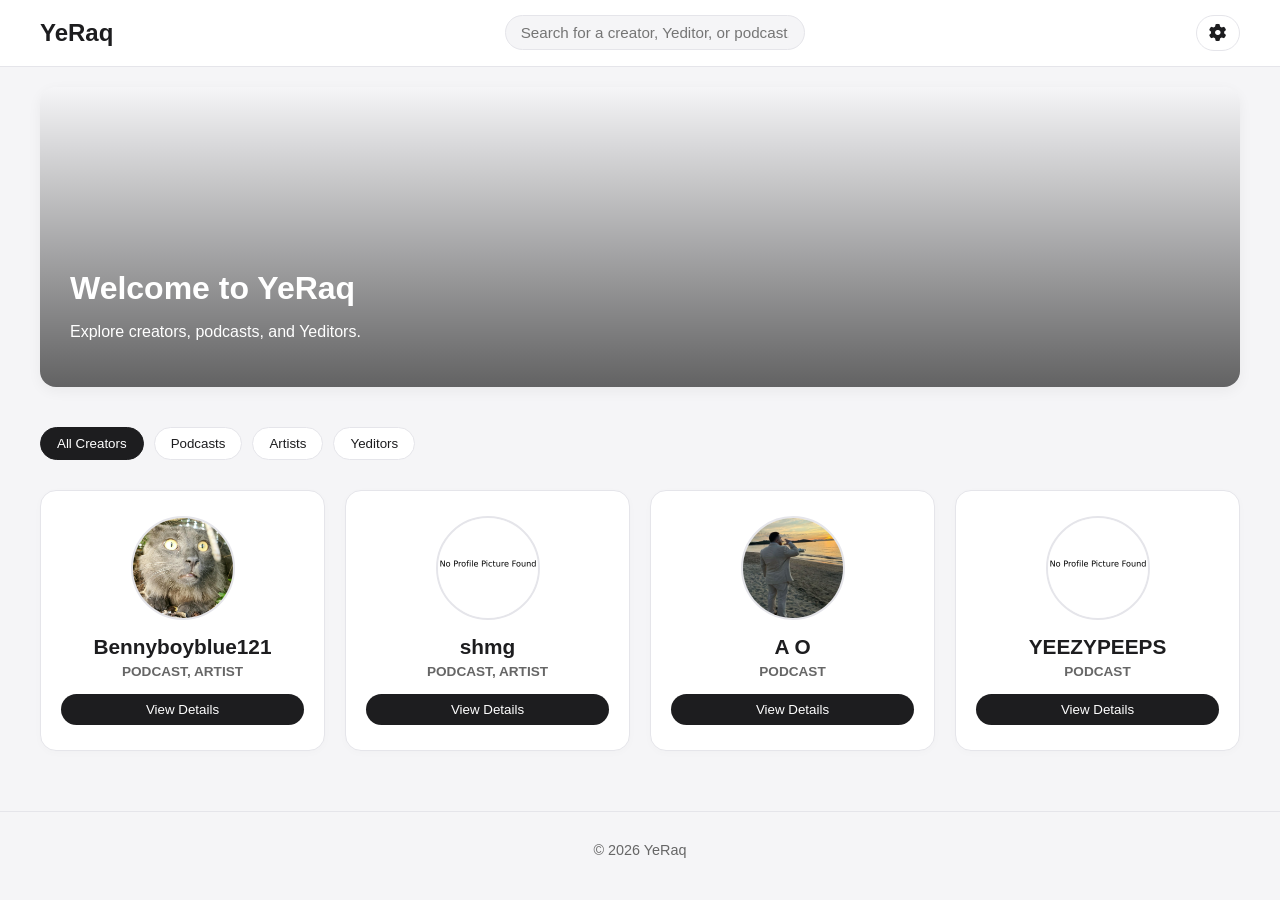
<file: index.html>
<!DOCTYPE html>
<html lang="en">
<head>
  <meta charset="UTF-8" />
  <meta name="viewport" content="width=device-width, initial-scale=1.0" />
  <title>YeRaq</title>
  <link rel="stylesheet" href="style.css">
  <link rel="stylesheet" href="https://cdnjs.cloudflare.com/ajax/libs/font-awesome/6.4.0/css/all.min.css">
</head>
<body>
  <header>
    <div class="nav">
      <a href="#" class="brand">YeRaq</a>
      <div class="search">
        <input id="searchInput" type="text" placeholder="Search for a creator, Yeditor, or podcast..." />
      </div>
      <div class="nav-actions">
        <button class="nav-btn icon-btn" id="settingsBtn" title="Settings"><i class="fa-solid fa-gear"></i></button>
      </div>
    </div>
  </header>

  <div class="carousel-wrapper">
    <div class="carousel-container">
      <div class="carousel-track" id="carouselTrack">
        <div class="carousel-slide" style="background-image: url('https://bennyboyblue121music.github.io/Bennyboyblue121Music/Img/Other/IMG_1445-6.JPG');">
          <div class="carousel-content">
            <h2 class="carousel-title">Welcome to YeRaq</h2>
            <p class="carousel-text">Explore creators, podcasts, and Yeditors.</p>
          </div>
        </div>
      </div>
    </div>
  </div>

  <div class="container">
    <div class="filters" id="filterContainer">
      <button class="filter-btn active" data-filter="all">All Creators</button>
      <button class="filter-btn" data-filter="podcast">Podcasts</button>
      <button class="filter-btn" data-filter="artist">Artists</button>
      <button class="filter-btn" data-filter="yeditor">Yeditors</button>
    </div>
    <div class="grid" id="profileGrid"></div>
  </div>

  <!-- Hidden Profile Modal -->
  <div class="modal-overlay" id="profileModal">
    <div class="modal-content">
      <button class="modal-close" id="closeModal">&times;</button>
      <div class="modal-left">
        <div id="modalImageContainer"></div>
        <h2 class="modal-title" id="modalTitle">Name</h2>
        <div class="modal-tags" id="modalTags">Podcast, Artist</div>
        <p class="modal-desc" id="modalDesc">Description goes here.</p>
      </div>
      <div class="modal-right">
        <div class="social-list" id="modalSocials"></div>
        <div class="platforms-bottom" id="modalPlatforms"></div>
      </div>
    </div>
  </div>

  <!-- Settings Panel -->
  <div class="settings-overlay" id="settingsPanel">
    <h4>Preferences</h4>
    <button class="filter-btn" id="toggleTheme" style="width: 100%; margin-bottom: 8px;">Theme: Light</button>
  </div>

  <footer>© 2026 YeRaq</footer>
  <script src="script.js"></script>
</body>
</html>
</file>
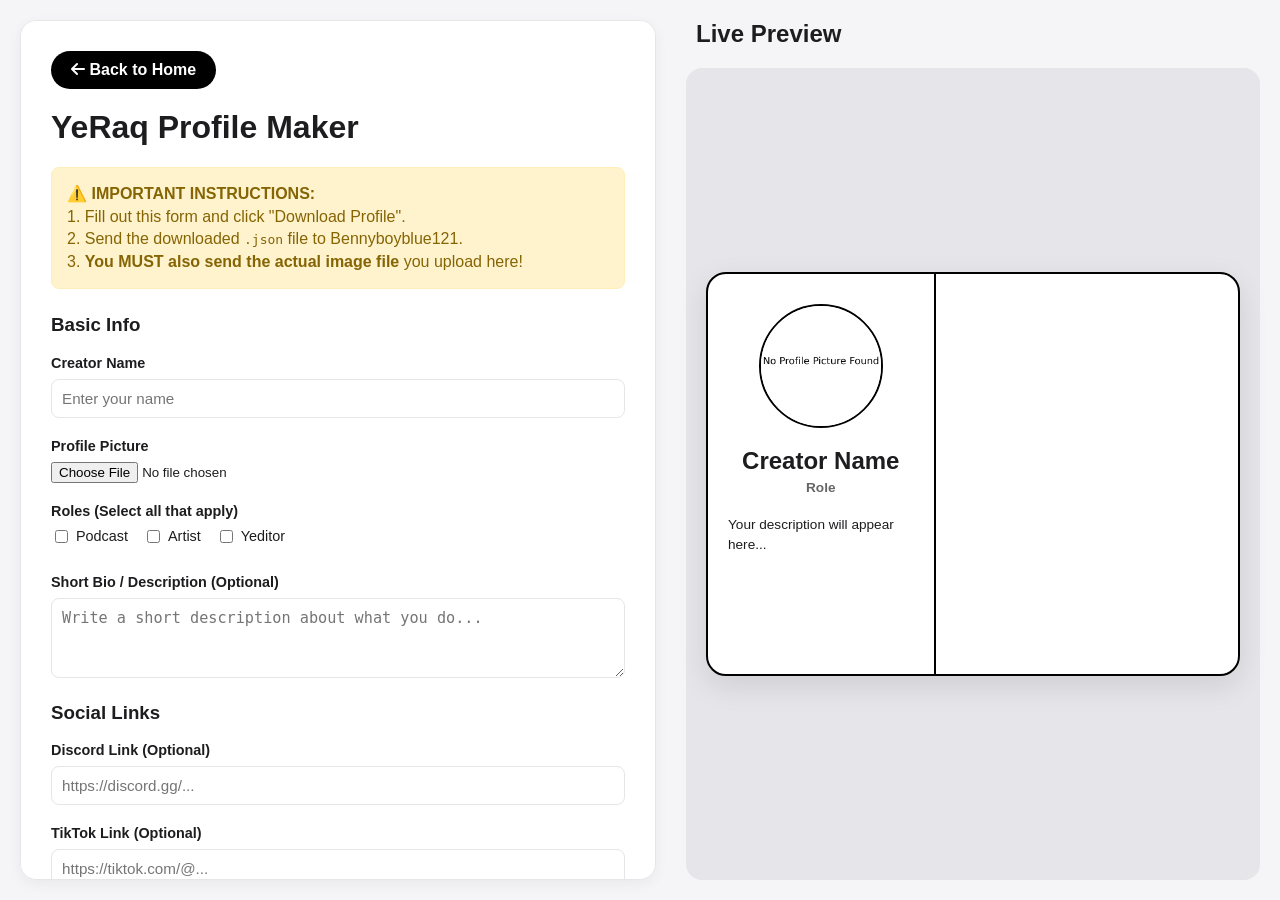
<file: form.html>
<!DOCTYPE html>
<html lang="en">
<head>
  <meta charset="UTF-8">
  <meta name="viewport" content="width=device-width, initial-scale=1.0">
  <title>YeRaq Profile Maker</title>
  <link rel="stylesheet" href="https://cdnjs.cloudflare.com/ajax/libs/font-awesome/6.4.0/css/all.min.css">
  <style>
    :root { --bg-color: #f5f5f7; --card-bg: #ffffff; --text-primary: #1d1d1f; --border: #e5e5ea; }
    body { font-family: -apple-system, BlinkMacSystemFont, "Segoe UI", Roboto, sans-serif; margin: 0; padding: 20px; background: var(--bg-color); color: var(--text-primary); display: flex; gap: 30px; height: 100vh; box-sizing: border-box; }
    h1, h2, h3 { margin-top: 0; }
    
    .editor-panel { flex: 1; background: var(--card-bg); padding: 30px; border-radius: 16px; box-shadow: 0 4px 14px rgba(0,0,0,0.05); overflow-y: auto; border: 1px solid var(--border); }
    .form-group { margin-bottom: 20px; }
    label { display: block; font-weight: 600; margin-bottom: 8px; font-size: 0.9rem; }
    input[type="text"], textarea { width: 100%; padding: 10px; border: 1px solid var(--border); border-radius: 8px; font-size: 0.95rem; box-sizing: border-box; }
    textarea { resize: vertical; min-height: 80px; }
    .checkbox-group { display: flex; gap: 15px; flex-wrap: wrap; }
    .checkbox-group label { font-weight: normal; display: inline-flex; align-items: center; gap: 5px; }
    
    .notice { background: #fff3cd; color: #856404; padding: 15px; border-radius: 8px; border: 1px solid #ffeeba; margin-bottom: 25px; font-weight: 500; line-height: 1.4; }
    .download-btn { width: 100%; padding: 15px; background: #000; color: #fff; border: none; border-radius: 8px; font-size: 1.1rem; font-weight: bold; cursor: pointer; transition: 0.2s; }
    .download-btn:hover { background: #333; }

    .preview-panel { flex: 1; display: flex; flex-direction: column; }
    .preview-container { flex: 1; background: #e5e5ea; border-radius: 16px; padding: 20px; display: flex; align-items: center; justify-content: center; }
    
    .modal-mockup { background: #fff; width: 100%; max-width: 800px; border-radius: 20px; border: 2px solid #000; display: flex; min-height: 400px; box-shadow: 0 10px 30px rgba(0,0,0,0.1); overflow: hidden; }
    .modal-left { flex: 0 0 35%; padding: 30px 20px; border-right: 2px solid #000; text-align: center; }
    .modal-img { width: 120px; height: 120px; border-radius: 50%; object-fit: cover; border: 2px solid #000; margin-bottom: 15px; display: inline-flex; align-items: center; justify-content: center; background: #f5f5f7; }
    .modal-title { margin: 0 0 5px; font-size: 1.5rem; }
    .modal-tags { font-size: 0.85rem; color: #666; font-weight: 600; margin-bottom: 20px; }
    .modal-desc { font-size: 0.85rem; line-height: 1.5; text-align: left; }
    
    .modal-right { flex: 1; padding: 30px; display: flex; flex-direction: column; }
    .social-list { display: flex; flex-direction: column; gap: 15px; }
    .platforms-bottom { margin-top: auto; display: flex; flex-direction: column; gap: 15px; padding-top: 20px; }
    
    .social-link { display: flex; align-items: center; gap: 10px; color: #000; text-decoration: none; font-weight: 500; font-size: 0.95rem; }
    .social-link i { font-size: 1.2rem; width: 25px; text-align: center; }
    
    .platform-link { display: flex; align-items: center; gap: 10px; color: #000; text-decoration: none; font-weight: 500; font-size: 0.9rem; }
    .platform-link i { font-size: 1.5rem; width: 30px; text-align: center; }
    .platform-btn { border: 2px solid #000; padding: 8px 12px; border-radius: 4px; flex: 1; text-align: center; }
    
    .nav-btn { display: inline-block; background: #000; color: #fff; padding: 10px 20px; text-decoration: none; border-radius: 20px; font-weight: 600; margin-bottom: 20px; }

    /* --- MOBILE RESPONSIVENESS --- */
    @media (max-width: 768px) {
      body { 
        flex-direction: column; 
        height: auto; 
        padding: 10px; 
      }
      .editor-panel, .preview-panel { 
        flex: none; 
        width: 100%; 
        box-sizing: border-box; 
      }
      .modal-mockup { 
        flex-direction: column; 
      }
      .modal-left { 
        border-right: none; 
        border-bottom: 2px solid #000; 
      }
    }
  </style>
</head>
<body>

  <div class="editor-panel">
    <a href="index.html" class="nav-btn"><i class="fa-solid fa-arrow-left"></i> Back to Home</a>
    <h1>YeRaq Profile Maker</h1>
    
    <div class="notice">
      <strong>⚠️ IMPORTANT INSTRUCTIONS:</strong><br>
      1. Fill out this form and click "Download Profile".<br>
      2. Send the downloaded <code>.json</code> file to Bennyboyblue121.<br>
      3. <strong>You MUST also send the actual image file</strong> you upload here!
    </div>

    <form id="profileForm">
      <h3>Basic Info</h3>
      <div class="form-group">
        <label>Creator Name</label>
        <input type="text" id="i_name" placeholder="Enter your name" required>
      </div>
      <div class="form-group">
        <label>Profile Picture</label>
        <input type="file" id="i_image" accept="image/*">
      </div>
      <div class="form-group">
        <label>Roles (Select all that apply)</label>
        <div class="checkbox-group">
          <label><input type="checkbox" name="type" value="podcast"> Podcast</label>
          <label><input type="checkbox" name="type" value="artist"> Artist</label>
          <label><input type="checkbox" name="type" value="yeditor"> Yeditor</label>
        </div>
      </div>
      <div class="form-group">
        <label>Short Bio / Description (Optional)</label>
        <textarea id="i_desc" placeholder="Write a short description about what you do..."></textarea>
      </div>

      <h3>Social Links</h3>
      <div class="form-group"><label>Discord Link (Optional)</label><input type="text" id="i_discord" placeholder="https://discord.gg/..."></div>
      <div class="form-group"><label>TikTok Link (Optional)</label><input type="text" id="i_tiktok" placeholder="https://tiktok.com/@..."></div>
      <div class="form-group"><label>Instagram Link (Optional)</label><input type="text" id="i_instagram" placeholder="https://instagram.com/..."></div>
      <div class="form-group"><label>Website (Optional)</label><input type="text" id="i_website" placeholder="https://yourwebsite.com"></div>

      <h3>Platform Buttons</h3>
      <div class="form-group"><label>Spotify Podcast (Optional)</label><input type="text" id="i_spot_pod" placeholder="https://open.spotify.com/show/..."></div>
      <div class="form-group"><label>Spotify Artist (Optional)</label><input type="text" id="i_spot_art" placeholder="https://open.spotify.com/artist/..."></div>
      <div class="form-group"><label>YouTube Link (Optional)</label><input type="text" id="i_youtube" placeholder="https://youtube.com/..."></div>

      <button type="button" class="download-btn" id="downloadBtn">⬇ Download Profile (.json)</button>
    </form>
  </div>

  <div class="preview-panel">
    <h2 style="margin-left: 10px;">Live Preview</h2>
    <div class="preview-container">
      <div class="modal-mockup">
        <div class="modal-left">
          <img id="p_img" src="Img/nopfp.png" alt="Profile" class="modal-img" onerror="this.src=''">
          
          <h2 class="modal-title" id="p_name">Creator Name</h2>
          <div class="modal-tags" id="p_tags">Role</div>
          <p class="modal-desc" id="p_desc">Your description will appear here...</p>
        </div>
        
        <div class="modal-right">
          <div class="social-list" id="p_socials"></div>
          <div class="platforms-bottom" id="p_platforms"></div>
        </div>
      </div>
    </div>
  </div>

  <script>
    const form = document.getElementById('profileForm');
    let imageFilename = "";

    const iconMap = {
      discord: 'fa-brands fa-discord', tiktok: 'fa-brands fa-tiktok',
      instagram: 'fa-brands fa-instagram', website: 'fa-solid fa-globe',
      spotify_podcast: 'fa-brands fa-spotify', spotify_artist: 'fa-brands fa-spotify',
      youtube: 'fa-brands fa-youtube'
    };
    const nameMap = {
      discord: 'Discord Server', tiktok: 'TikTok', instagram: 'Instagram',
      website: 'Website', spotify_podcast: 'Spotify Podcast', spotify_artist: 'Spotify Artist',
      youtube: 'YouTube'
    };

    function updatePreview() {
      document.getElementById('p_name').textContent = document.getElementById('i_name').value || "Creator Name";
      document.getElementById('p_desc').textContent = document.getElementById('i_desc').value || "Your description will appear here...";
      
      const checkedTypes = Array.from(document.querySelectorAll('input[name="type"]:checked')).map(cb => cb.value);
      document.getElementById('p_tags').textContent = checkedTypes.length ? checkedTypes.join(', ').replace(/\b\w/g, l => l.toUpperCase()) : "Role";

      const socialsDiv = document.getElementById('p_socials');
      const platformsDiv = document.getElementById('p_platforms');
      socialsDiv.innerHTML = ''; platformsDiv.innerHTML = '';

      const addLink = (id, key, isPlatform) => {
        const val = document.getElementById(id).value;
        if (val && val.trim() !== "") {
          const icon = iconMap[key]; const label = nameMap[key];
          if (isPlatform) {
            platformsDiv.innerHTML += `<div class="platform-link"><i class="${icon}"></i><div class="platform-btn">${label}</div></div>`;
          } else {
            socialsDiv.innerHTML += `<div class="social-link"><i class="${icon}"></i> <span>${label}</span></div>`;
          }
        }
      };

      addLink('i_discord', 'discord', false);
      addLink('i_tiktok', 'tiktok', false);
      addLink('i_instagram', 'instagram', false);
      addLink('i_website', 'website', false);
      
      addLink('i_spot_pod', 'spotify_podcast', true);
      addLink('i_spot_art', 'spotify_artist', true);
      addLink('i_youtube', 'youtube', true);
    }

    document.getElementById('i_image').addEventListener('change', function(e) {
      const file = e.target.files[0];
      if (file) {
        imageFilename = "Img/" + file.name;
        const url = URL.createObjectURL(file);
        document.getElementById('p_img').src = url;
      } else {
        imageFilename = "";
        document.getElementById('p_img').src = "Img/nopfp.png";
      }
    });

    form.addEventListener('input', updatePreview);

    document.getElementById('downloadBtn').addEventListener('click', () => {
      const name = document.getElementById('i_name').value || "new_creator";
      const checkedTypes = Array.from(document.querySelectorAll('input[name="type"]:checked')).map(cb => cb.value);
      
      const profileData = {
        name: document.getElementById('i_name').value,
        image: imageFilename, 
        type: checkedTypes,
        description: document.getElementById('i_desc').value,
        links: {
          socials: {
            discord: document.getElementById('i_discord').value,
            tiktok: document.getElementById('i_tiktok').value,
            instagram: document.getElementById('i_instagram').value,
            website: document.getElementById('i_website').value
          },
          platforms: {
            spotify_podcast: document.getElementById('i_spot_pod').value,
            spotify_artist: document.getElementById('i_spot_art').value,
            youtube: document.getElementById('i_youtube').value
          }
        }
      };

      const dataStr = "data:text/json;charset=utf-8," + encodeURIComponent(JSON.stringify(profileData, null, 2));
      const downloadAnchorNode = document.createElement('a');
      downloadAnchorNode.setAttribute("href", dataStr);
      downloadAnchorNode.setAttribute("download", name.replace(/\s+/g, '_').toLowerCase() + ".json");
      document.body.appendChild(downloadAnchorNode); 
      downloadAnchorNode.click();
      downloadAnchorNode.remove();
    });

    updatePreview();
  </script>
</body>
</html>
</file>
<file: style.css>
/* --- Root Variables & Base Setup --- */
:root {
  --bg-color: #f5f5f7;
  --card-bg: #ffffff;
  --text-primary: #1d1d1f;
  --border: #e5e5ea;
}

body {
  font-family: -apple-system, BlinkMacSystemFont, "Segoe UI", Roboto, sans-serif;
  margin: 0;
  padding: 0;
  background-color: var(--bg-color);
  color: var(--text-primary);
  box-sizing: border-box;
}

/* --- Header & Navigation --- */
header {
  background: var(--card-bg);
  border-bottom: 1px solid var(--border);
  padding: 15px 30px;
  position: sticky;
  top: 0;
  z-index: 100;
}

.nav {
  display: flex;
  align-items: center;
  justify-content: space-between;
  max-width: 1200px;
  margin: 0 auto;
}

.brand {
  font-size: 1.5rem;
  font-weight: bold;
  color: var(--text-primary);
  text-decoration: none;
}

.search input {
  padding: 8px 15px;
  border-radius: 20px;
  border: 1px solid var(--border);
  width: 300px;
  font-size: 0.95rem;
  background: var(--bg-color);
  color: var(--text-primary);
  transition: box-shadow 0.2s;
  box-sizing: border-box;
}

.search input:focus {
  outline: none;
  box-shadow: 0 0 0 2px rgba(0,0,0,0.1);
}

.nav-actions {
  display: flex;
  gap: 12px;
  align-items: center;
}

.nav-btn {
  background: none;
  border: 1px solid var(--border);
  padding: 8px 16px;
  border-radius: 20px;
  cursor: pointer;
  font-weight: 500;
  color: var(--text-primary);
  text-decoration: none;
  transition: all 0.2s;
  display: inline-flex;
  align-items: center;
  gap: 6px;
}

.nav-btn:hover {
  background: var(--border);
}

.icon-btn {
  padding: 8px 12px;
  font-size: 1.1rem;
}

/* --- Carousel Banner --- */
.carousel-wrapper {
  max-width: 1200px;
  margin: 20px auto;
  padding: 0 20px;
}

.carousel-container {
  border-radius: 16px;
  overflow: hidden;
  box-shadow: 0 4px 14px rgba(0,0,0,0.05);
}

.carousel-slide {
  height: 300px;
  background-size: cover;
  background-position: center;
  display: flex;
  align-items: flex-end;
  position: relative;
}

.carousel-slide::after {
  content: '';
  position: absolute;
  inset: 0;
  background: linear-gradient(to top, rgba(0,0,0,0.6), transparent);
}

.carousel-content {
  position: relative;
  z-index: 2;
  padding: 30px;
  color: #ffffff;
}

.carousel-title {
  font-size: 2rem;
  margin: 0 0 5px 0;
}

/* --- Main Grid & Filters --- */
.container {
  max-width: 1200px;
  margin: 0 auto;
  padding: 20px;
}

.filters {
  display: flex;
  gap: 10px;
  margin-bottom: 30px;
}

.filter-btn {
  background: var(--card-bg);
  border: 1px solid var(--border);
  padding: 8px 16px;
  border-radius: 20px;
  cursor: pointer;
  font-weight: 500;
  color: var(--text-primary);
  transition: all 0.2s;
}

.filter-btn.active, .filter-btn:hover {
  background: var(--text-primary);
  color: var(--card-bg);
  border-color: var(--text-primary);
}

.grid {
  display: grid;
  grid-template-columns: repeat(auto-fill, minmax(250px, 1fr));
  gap: 20px;
}

.profile-card {
  background: var(--card-bg);
  border: 1px solid var(--border);
  border-radius: 16px;
  padding: 25px 20px;
  display: flex;
  flex-direction: column;
  align-items: center;
  text-align: center;
  box-shadow: 0 2px 8px rgba(0,0,0,0.02);
  transition: transform 0.3s ease, box-shadow 0.3s ease;
}

.profile-card:hover {
  transform: translateY(-5px);
  box-shadow: 0 10px 25px rgba(0,0,0,0.08);
}

.profile-img {
  width: 100px;
  height: 100px;
  border-radius: 50%;
  object-fit: cover;
  margin-bottom: 10px;
  border: 2px solid var(--border);
  background: var(--bg-color);
}

.profile-name {
  margin: 5px 0 5px 0;
  font-size: 1.3rem;
  font-weight: 700;
}

.profile-role {
  margin: 0 0 15px 0;
  font-size: 0.85rem;
  color: #666;
  text-transform: uppercase;
  font-weight: 600;
}

.profile-link-btn {
  background: var(--text-primary);
  color: var(--card-bg);
  border: none;
  padding: 8px 16px;
  border-radius: 20px;
  cursor: pointer;
  font-weight: 500;
  transition: opacity 0.2s;
  width: 100%;
}

.profile-link-btn:hover {
  opacity: 0.8;
}

/* --- Modal Overlay & Layout --- */
.modal-overlay {
  position: fixed;
  inset: 0;
  background: rgba(0,0,0,0.5);
  display: none;
  align-items: center;
  justify-content: center;
  z-index: 1000;
  padding: 20px;
}

.modal-overlay.active {
  display: flex;
}

.modal-content {
  background: var(--card-bg);
  width: 100%;
  max-width: 800px;
  border-radius: 20px;
  border: 2px solid var(--text-primary);
  display: flex;
  position: relative;
  box-shadow: 0 15px 35px rgba(0,0,0,0.2);
  overflow: hidden;
  max-height: 90vh;
}

.modal-close {
  position: absolute;
  top: 15px;
  right: 15px;
  background: none;
  border: none;
  font-size: 1.8rem;
  cursor: pointer;
  color: var(--text-primary);
  z-index: 10;
}

.modal-left {
  flex: 0 0 35%;
  padding: 40px 20px;
  border-right: 2px solid var(--border);
  text-align: center;
  overflow-y: auto;
}

.modal-img {
  width: 120px;
  height: 120px;
  border-radius: 50%;
  object-fit: cover;
  border: 2px solid var(--text-primary);
  margin-bottom: 15px;
  background: var(--bg-color);
}

.modal-title {
  margin: 0 0 5px 0;
  font-size: 1.6rem;
}

.modal-tags {
  font-size: 0.85rem;
  color: #666;
  font-weight: 600;
  margin-bottom: 20px;
  text-transform: uppercase;
}

.modal-desc {
  font-size: 0.9rem;
  line-height: 1.5;
  text-align: left;
}

.modal-right {
  flex: 1;
  padding: 40px;
  display: flex;
  flex-direction: column;
  overflow-y: auto;
}

.social-list {
  display: flex;
  flex-direction: column;
  gap: 15px;
}

.social-link {
  display: flex;
  align-items: center;
  gap: 12px;
  color: var(--text-primary);
  text-decoration: none;
  font-size: 1.1rem;
  font-weight: 500;
  transition: opacity 0.2s;
}

.social-link i {
  font-size: 1.4rem;
  width: 25px;
  text-align: center;
}

.social-link:hover {
  opacity: 0.6;
}

.platforms-bottom {
  margin-top: auto; 
  padding-top: 20px;
  display: flex;
  flex-direction: column;
  gap: 15px;
}

.platform-link {
  display: flex;
  align-items: center;
  gap: 12px;
  color: var(--text-primary);
  text-decoration: none;
  font-size: 1rem;
  font-weight: 500;
}

.platform-link i {
  font-size: 1.8rem;
  width: 30px;
  text-align: center;
}

.platform-btn {
  border: 2px solid var(--text-primary);
  padding: 10px 15px;
  border-radius: 4px;
  flex: 1;
  text-align: center;
  background: var(--bg-color);
  transition: background 0.2s;
}

.platform-link:hover .platform-btn {
  background: var(--card-bg);
}

/* --- Settings Dropdown Panel --- */
.settings-overlay {
  position: absolute;
  top: 70px;
  right: 30px;
  background: var(--card-bg);
  border: 1px solid var(--border);
  padding: 15px;
  border-radius: 12px;
  box-shadow: 0 8px 25px rgba(0,0,0,0.15);
  display: none;
  z-index: 200;
  width: 150px;
}

.settings-overlay.show {
  display: block;
}

.settings-overlay h4 {
  margin: 0 0 10px 0;
  font-size: 0.9rem;
}

footer {
  text-align: center;
  padding: 30px;
  color: #666;
  font-size: 0.9rem;
  border-top: 1px solid var(--border);
  margin-top: 40px;
}

/* --- Alternate Themes Support --- */
body.dark {
  --bg-color: #121212;
  --card-bg: #1e1e1e;
  --text-primary: #f5f5f7;
  --border: #333333;
}

body.blue {
  --bg-color: #0f172a;
  --card-bg: #1e293b;
  --text-primary: #f8fafc;
  --border: #334155;
}

/* --- MOBILE RESPONSIVENESS --- */
@media (max-width: 768px) {
  header { padding: 15px; }
  
  .nav {
    flex-wrap: wrap;
    gap: 15px;
  }
  
  .search {
    order: 3;
    width: 100%;
  }
  
  .search input {
    width: 100%;
  }

  .carousel-slide {
    height: 200px;
  }

  .carousel-title {
    font-size: 1.5rem;
  }

  .filters {
    flex-wrap: wrap;
    justify-content: center;
  }
  
  .grid {
    grid-template-columns: repeat(auto-fill, minmax(160px, 1fr));
    gap: 15px;
  }

  .modal-content {
    flex-direction: column;
    overflow-y: auto;
  }

  .modal-left {
    border-right: none;
    border-bottom: 2px solid var(--border);
    padding: 30px 20px;
    flex: none;
  }

  .modal-right {
    padding: 30px 20px;
    flex: none;
  }
}
</file>
